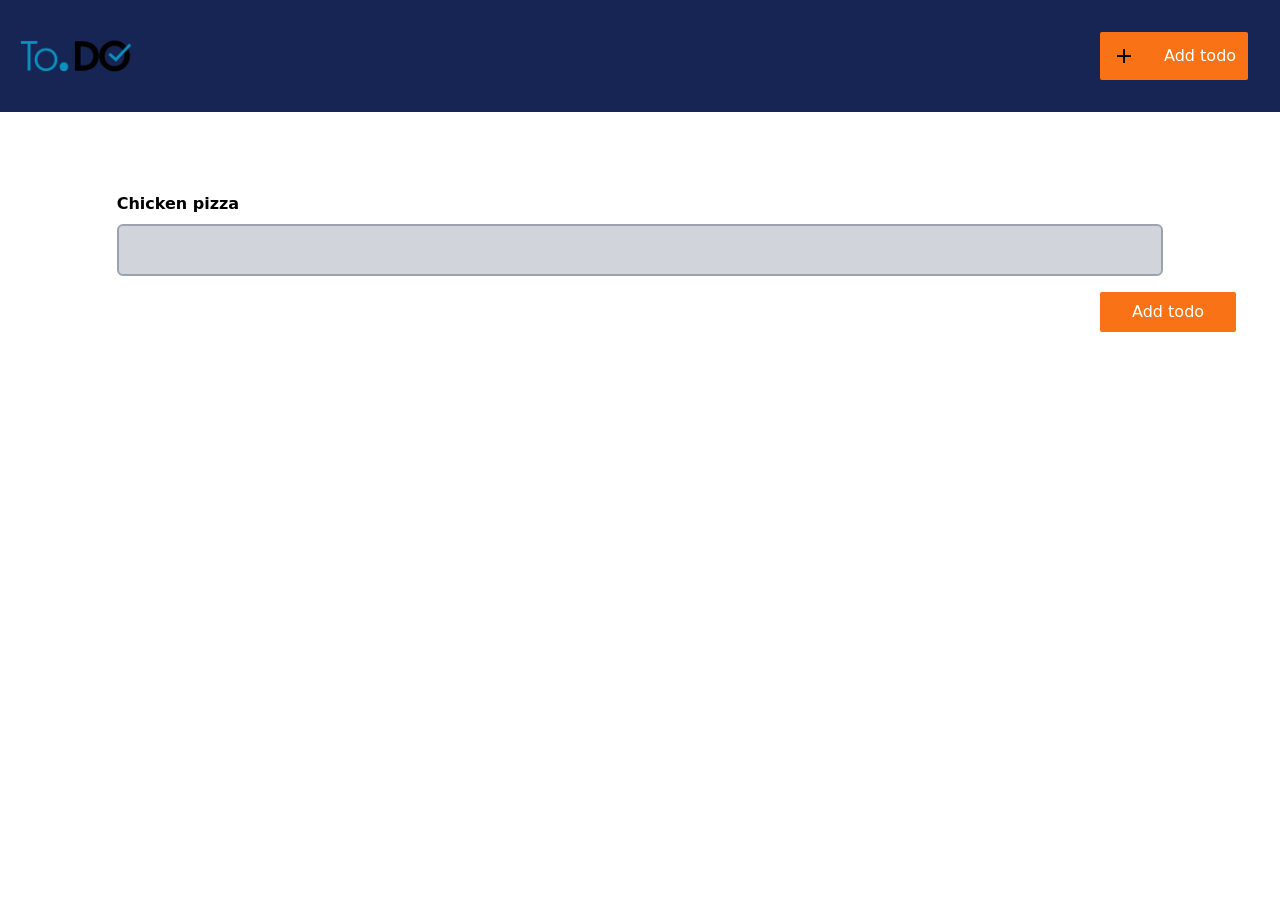
<file: src/add.html>
<!DOCTYPE html>
<html>
<head>
    <meta charset='utf-8'>
    <meta http-equiv='X-UA-Compatible' content='IE=edge'>
    <title>Page Title</title>
    <meta name='viewport' content='width=device-width, initial-scale=1'>
    <link rel='stylesheet' type='text/css' media='screen' href='output.css'>
   
</head>
<body>
    <div class="bg-blue-950 w-full px-5 h-28 flex justify-between ">
        <div class="h-28 ">
            <a href="./index.html"><img class="w-full h-full" src="./img/todoLogo.png" alt="logo"></a>
        </div>
        <div class="h-full w-40 flex  items-center float-right" >
            <a href="./add.html" class="flex bg-orange-500 p-3  items-center rounded-sm ">
                <svg xmlns="http://www.w3.org/2000/svg" width="24" height="24" viewBox="0 0 24 24" style="fill: rgba(0, 0, 0, 1);transform: msFilter"><path d="M19 11h-6V5h-2v6H5v2h6v6h2v-6h6z"></path></svg>
                <p class="text-white ml-7">Add todo</p>
            </a>
        </div>
    </div>
    <main class="mt-20" >
        <div class="w-full">
            <div class="flex w-full flex-col  px-3">
                
                <label class="font-bold w-10/12 m-auto" for="c1">Chicken pizza</label>
                <input class="w-10/12 my-2 mx-auto border-2 border-gray-400   bg-gray-300  flex p-3 justify-between rounded-md" type="text"  id="pii"  >
            </div>
           
        </div>
        <div class="h-full w-40 flex  items-center mt-2 mr-5 float-right" >
            
            <button id="to" href="./add.html" class="flex bg-orange-500 px-4 p-2  items-center rounded-sm ">
                 
                <p class="text-white  px-4 " id="btn">Add todo</p>
            </button>
    
        </div>
        <script>
            const input = document.getElementById('pii');
            const to = document.getElementById('btn');
            let click = [];
            to.addEventListener('click', () => {
                click.push({nameofthetask:input.value,complete:false})
                console.log(click);
            });
        </script>

        
    </main>

</body>
</html>
</file>
<file: src/output.css>
/*
! tailwindcss v3.4.1 | MIT License | https://tailwindcss.com
*/

/*
1. Prevent padding and border from affecting element width. (https://github.com/mozdevs/cssremedy/issues/4)
2. Allow adding a border to an element by just adding a border-width. (https://github.com/tailwindcss/tailwindcss/pull/116)
*/

*,
::before,
::after {
  box-sizing: border-box;
  /* 1 */
  border-width: 0;
  /* 2 */
  border-style: solid;
  /* 2 */
  border-color: #e5e7eb;
  /* 2 */
}

::before,
::after {
  --tw-content: '';
}

/*
1. Use a consistent sensible line-height in all browsers.
2. Prevent adjustments of font size after orientation changes in iOS.
3. Use a more readable tab size.
4. Use the user's configured `sans` font-family by default.
5. Use the user's configured `sans` font-feature-settings by default.
6. Use the user's configured `sans` font-variation-settings by default.
7. Disable tap highlights on iOS
*/

html,
:host {
  line-height: 1.5;
  /* 1 */
  -webkit-text-size-adjust: 100%;
  /* 2 */
  -moz-tab-size: 4;
  /* 3 */
  -o-tab-size: 4;
     tab-size: 4;
  /* 3 */
  font-family: ui-sans-serif, system-ui, sans-serif, "Apple Color Emoji", "Segoe UI Emoji", "Segoe UI Symbol", "Noto Color Emoji";
  /* 4 */
  font-feature-settings: normal;
  /* 5 */
  font-variation-settings: normal;
  /* 6 */
  -webkit-tap-highlight-color: transparent;
  /* 7 */
}

/*
1. Remove the margin in all browsers.
2. Inherit line-height from `html` so users can set them as a class directly on the `html` element.
*/

body {
  margin: 0;
  /* 1 */
  line-height: inherit;
  /* 2 */
}

/*
1. Add the correct height in Firefox.
2. Correct the inheritance of border color in Firefox. (https://bugzilla.mozilla.org/show_bug.cgi?id=190655)
3. Ensure horizontal rules are visible by default.
*/

hr {
  height: 0;
  /* 1 */
  color: inherit;
  /* 2 */
  border-top-width: 1px;
  /* 3 */
}

/*
Add the correct text decoration in Chrome, Edge, and Safari.
*/

abbr:where([title]) {
  -webkit-text-decoration: underline dotted;
          text-decoration: underline dotted;
}

/*
Remove the default font size and weight for headings.
*/

h1,
h2,
h3,
h4,
h5,
h6 {
  font-size: inherit;
  font-weight: inherit;
}

/*
Reset links to optimize for opt-in styling instead of opt-out.
*/

a {
  color: inherit;
  text-decoration: inherit;
}

/*
Add the correct font weight in Edge and Safari.
*/

b,
strong {
  font-weight: bolder;
}

/*
1. Use the user's configured `mono` font-family by default.
2. Use the user's configured `mono` font-feature-settings by default.
3. Use the user's configured `mono` font-variation-settings by default.
4. Correct the odd `em` font sizing in all browsers.
*/

code,
kbd,
samp,
pre {
  font-family: ui-monospace, SFMono-Regular, Menlo, Monaco, Consolas, "Liberation Mono", "Courier New", monospace;
  /* 1 */
  font-feature-settings: normal;
  /* 2 */
  font-variation-settings: normal;
  /* 3 */
  font-size: 1em;
  /* 4 */
}

/*
Add the correct font size in all browsers.
*/

small {
  font-size: 80%;
}

/*
Prevent `sub` and `sup` elements from affecting the line height in all browsers.
*/

sub,
sup {
  font-size: 75%;
  line-height: 0;
  position: relative;
  vertical-align: baseline;
}

sub {
  bottom: -0.25em;
}

sup {
  top: -0.5em;
}

/*
1. Remove text indentation from table contents in Chrome and Safari. (https://bugs.chromium.org/p/chromium/issues/detail?id=999088, https://bugs.webkit.org/show_bug.cgi?id=201297)
2. Correct table border color inheritance in all Chrome and Safari. (https://bugs.chromium.org/p/chromium/issues/detail?id=935729, https://bugs.webkit.org/show_bug.cgi?id=195016)
3. Remove gaps between table borders by default.
*/

table {
  text-indent: 0;
  /* 1 */
  border-color: inherit;
  /* 2 */
  border-collapse: collapse;
  /* 3 */
}

/*
1. Change the font styles in all browsers.
2. Remove the margin in Firefox and Safari.
3. Remove default padding in all browsers.
*/

button,
input,
optgroup,
select,
textarea {
  font-family: inherit;
  /* 1 */
  font-feature-settings: inherit;
  /* 1 */
  font-variation-settings: inherit;
  /* 1 */
  font-size: 100%;
  /* 1 */
  font-weight: inherit;
  /* 1 */
  line-height: inherit;
  /* 1 */
  color: inherit;
  /* 1 */
  margin: 0;
  /* 2 */
  padding: 0;
  /* 3 */
}

/*
Remove the inheritance of text transform in Edge and Firefox.
*/

button,
select {
  text-transform: none;
}

/*
1. Correct the inability to style clickable types in iOS and Safari.
2. Remove default button styles.
*/

button,
[type='button'],
[type='reset'],
[type='submit'] {
  -webkit-appearance: button;
  /* 1 */
  background-color: transparent;
  /* 2 */
  background-image: none;
  /* 2 */
}

/*
Use the modern Firefox focus style for all focusable elements.
*/

:-moz-focusring {
  outline: auto;
}

/*
Remove the additional `:invalid` styles in Firefox. (https://github.com/mozilla/gecko-dev/blob/2f9eacd9d3d995c937b4251a5557d95d494c9be1/layout/style/res/forms.css#L728-L737)
*/

:-moz-ui-invalid {
  box-shadow: none;
}

/*
Add the correct vertical alignment in Chrome and Firefox.
*/

progress {
  vertical-align: baseline;
}

/*
Correct the cursor style of increment and decrement buttons in Safari.
*/

::-webkit-inner-spin-button,
::-webkit-outer-spin-button {
  height: auto;
}

/*
1. Correct the odd appearance in Chrome and Safari.
2. Correct the outline style in Safari.
*/

[type='search'] {
  -webkit-appearance: textfield;
  /* 1 */
  outline-offset: -2px;
  /* 2 */
}

/*
Remove the inner padding in Chrome and Safari on macOS.
*/

::-webkit-search-decoration {
  -webkit-appearance: none;
}

/*
1. Correct the inability to style clickable types in iOS and Safari.
2. Change font properties to `inherit` in Safari.
*/

::-webkit-file-upload-button {
  -webkit-appearance: button;
  /* 1 */
  font: inherit;
  /* 2 */
}

/*
Add the correct display in Chrome and Safari.
*/

summary {
  display: list-item;
}

/*
Removes the default spacing and border for appropriate elements.
*/

blockquote,
dl,
dd,
h1,
h2,
h3,
h4,
h5,
h6,
hr,
figure,
p,
pre {
  margin: 0;
}

fieldset {
  margin: 0;
  padding: 0;
}

legend {
  padding: 0;
}

ol,
ul,
menu {
  list-style: none;
  margin: 0;
  padding: 0;
}

/*
Reset default styling for dialogs.
*/

dialog {
  padding: 0;
}

/*
Prevent resizing textareas horizontally by default.
*/

textarea {
  resize: vertical;
}

/*
1. Reset the default placeholder opacity in Firefox. (https://github.com/tailwindlabs/tailwindcss/issues/3300)
2. Set the default placeholder color to the user's configured gray 400 color.
*/

input::-moz-placeholder, textarea::-moz-placeholder {
  opacity: 1;
  /* 1 */
  color: #9ca3af;
  /* 2 */
}

input::placeholder,
textarea::placeholder {
  opacity: 1;
  /* 1 */
  color: #9ca3af;
  /* 2 */
}

/*
Set the default cursor for buttons.
*/

button,
[role="button"] {
  cursor: pointer;
}

/*
Make sure disabled buttons don't get the pointer cursor.
*/

:disabled {
  cursor: default;
}

/*
1. Make replaced elements `display: block` by default. (https://github.com/mozdevs/cssremedy/issues/14)
2. Add `vertical-align: middle` to align replaced elements more sensibly by default. (https://github.com/jensimmons/cssremedy/issues/14#issuecomment-634934210)
   This can trigger a poorly considered lint error in some tools but is included by design.
*/

img,
svg,
video,
canvas,
audio,
iframe,
embed,
object {
  display: block;
  /* 1 */
  vertical-align: middle;
  /* 2 */
}

/*
Constrain images and videos to the parent width and preserve their intrinsic aspect ratio. (https://github.com/mozdevs/cssremedy/issues/14)
*/

img,
video {
  max-width: 100%;
  height: auto;
}

/* Make elements with the HTML hidden attribute stay hidden by default */

[hidden] {
  display: none;
}

*, ::before, ::after {
  --tw-border-spacing-x: 0;
  --tw-border-spacing-y: 0;
  --tw-translate-x: 0;
  --tw-translate-y: 0;
  --tw-rotate: 0;
  --tw-skew-x: 0;
  --tw-skew-y: 0;
  --tw-scale-x: 1;
  --tw-scale-y: 1;
  --tw-pan-x:  ;
  --tw-pan-y:  ;
  --tw-pinch-zoom:  ;
  --tw-scroll-snap-strictness: proximity;
  --tw-gradient-from-position:  ;
  --tw-gradient-via-position:  ;
  --tw-gradient-to-position:  ;
  --tw-ordinal:  ;
  --tw-slashed-zero:  ;
  --tw-numeric-figure:  ;
  --tw-numeric-spacing:  ;
  --tw-numeric-fraction:  ;
  --tw-ring-inset:  ;
  --tw-ring-offset-width: 0px;
  --tw-ring-offset-color: #fff;
  --tw-ring-color: rgb(59 130 246 / 0.5);
  --tw-ring-offset-shadow: 0 0 #0000;
  --tw-ring-shadow: 0 0 #0000;
  --tw-shadow: 0 0 #0000;
  --tw-shadow-colored: 0 0 #0000;
  --tw-blur:  ;
  --tw-brightness:  ;
  --tw-contrast:  ;
  --tw-grayscale:  ;
  --tw-hue-rotate:  ;
  --tw-invert:  ;
  --tw-saturate:  ;
  --tw-sepia:  ;
  --tw-drop-shadow:  ;
  --tw-backdrop-blur:  ;
  --tw-backdrop-brightness:  ;
  --tw-backdrop-contrast:  ;
  --tw-backdrop-grayscale:  ;
  --tw-backdrop-hue-rotate:  ;
  --tw-backdrop-invert:  ;
  --tw-backdrop-opacity:  ;
  --tw-backdrop-saturate:  ;
  --tw-backdrop-sepia:  ;
}

::backdrop {
  --tw-border-spacing-x: 0;
  --tw-border-spacing-y: 0;
  --tw-translate-x: 0;
  --tw-translate-y: 0;
  --tw-rotate: 0;
  --tw-skew-x: 0;
  --tw-skew-y: 0;
  --tw-scale-x: 1;
  --tw-scale-y: 1;
  --tw-pan-x:  ;
  --tw-pan-y:  ;
  --tw-pinch-zoom:  ;
  --tw-scroll-snap-strictness: proximity;
  --tw-gradient-from-position:  ;
  --tw-gradient-via-position:  ;
  --tw-gradient-to-position:  ;
  --tw-ordinal:  ;
  --tw-slashed-zero:  ;
  --tw-numeric-figure:  ;
  --tw-numeric-spacing:  ;
  --tw-numeric-fraction:  ;
  --tw-ring-inset:  ;
  --tw-ring-offset-width: 0px;
  --tw-ring-offset-color: #fff;
  --tw-ring-color: rgb(59 130 246 / 0.5);
  --tw-ring-offset-shadow: 0 0 #0000;
  --tw-ring-shadow: 0 0 #0000;
  --tw-shadow: 0 0 #0000;
  --tw-shadow-colored: 0 0 #0000;
  --tw-blur:  ;
  --tw-brightness:  ;
  --tw-contrast:  ;
  --tw-grayscale:  ;
  --tw-hue-rotate:  ;
  --tw-invert:  ;
  --tw-saturate:  ;
  --tw-sepia:  ;
  --tw-drop-shadow:  ;
  --tw-backdrop-blur:  ;
  --tw-backdrop-brightness:  ;
  --tw-backdrop-contrast:  ;
  --tw-backdrop-grayscale:  ;
  --tw-backdrop-hue-rotate:  ;
  --tw-backdrop-invert:  ;
  --tw-backdrop-opacity:  ;
  --tw-backdrop-saturate:  ;
  --tw-backdrop-sepia:  ;
}

.float-right {
  float: right;
}

.m-auto {
  margin: auto;
}

.mx-auto {
  margin-left: auto;
  margin-right: auto;
}

.my-2 {
  margin-top: 0.5rem;
  margin-bottom: 0.5rem;
}

.ml-7 {
  margin-left: 1.75rem;
}

.mr-3 {
  margin-right: 0.75rem;
}

.mr-5 {
  margin-right: 1.25rem;
}

.mt-2 {
  margin-top: 0.5rem;
}

.mt-20 {
  margin-top: 5rem;
}

.flex {
  display: flex;
}

.h-28 {
  height: 7rem;
}

.h-7 {
  height: 1.75rem;
}

.h-full {
  height: 100%;
}

.w-10\/12 {
  width: 83.333333%;
}

.w-40 {
  width: 10rem;
}

.w-7 {
  width: 1.75rem;
}

.w-full {
  width: 100%;
}

.transform {
  transform: translate(var(--tw-translate-x), var(--tw-translate-y)) rotate(var(--tw-rotate)) skewX(var(--tw-skew-x)) skewY(var(--tw-skew-y)) scaleX(var(--tw-scale-x)) scaleY(var(--tw-scale-y));
}

.flex-col {
  flex-direction: column;
}

.items-center {
  align-items: center;
}

.justify-between {
  justify-content: space-between;
}

.rounded-md {
  border-radius: 0.375rem;
}

.rounded-sm {
  border-radius: 0.125rem;
}

.border-2 {
  border-width: 2px;
}

.border-gray-400 {
  --tw-border-opacity: 1;
  border-color: rgb(156 163 175 / var(--tw-border-opacity));
}

.bg-blue-950 {
  --tw-bg-opacity: 1;
  background-color: rgb(23 37 84 / var(--tw-bg-opacity));
}

.bg-gray-300 {
  --tw-bg-opacity: 1;
  background-color: rgb(209 213 219 / var(--tw-bg-opacity));
}

.bg-orange-500 {
  --tw-bg-opacity: 1;
  background-color: rgb(249 115 22 / var(--tw-bg-opacity));
}

.p-2 {
  padding: 0.5rem;
}

.p-3 {
  padding: 0.75rem;
}

.p-5 {
  padding: 1.25rem;
}

.px-3 {
  padding-left: 0.75rem;
  padding-right: 0.75rem;
}

.px-4 {
  padding-left: 1rem;
  padding-right: 1rem;
}

.px-5 {
  padding-left: 1.25rem;
  padding-right: 1.25rem;
}

.py-16 {
  padding-top: 4rem;
  padding-bottom: 4rem;
}

.font-bold {
  font-weight: 700;
}

.text-white {
  --tw-text-opacity: 1;
  color: rgb(255 255 255 / var(--tw-text-opacity));
}
</file>
